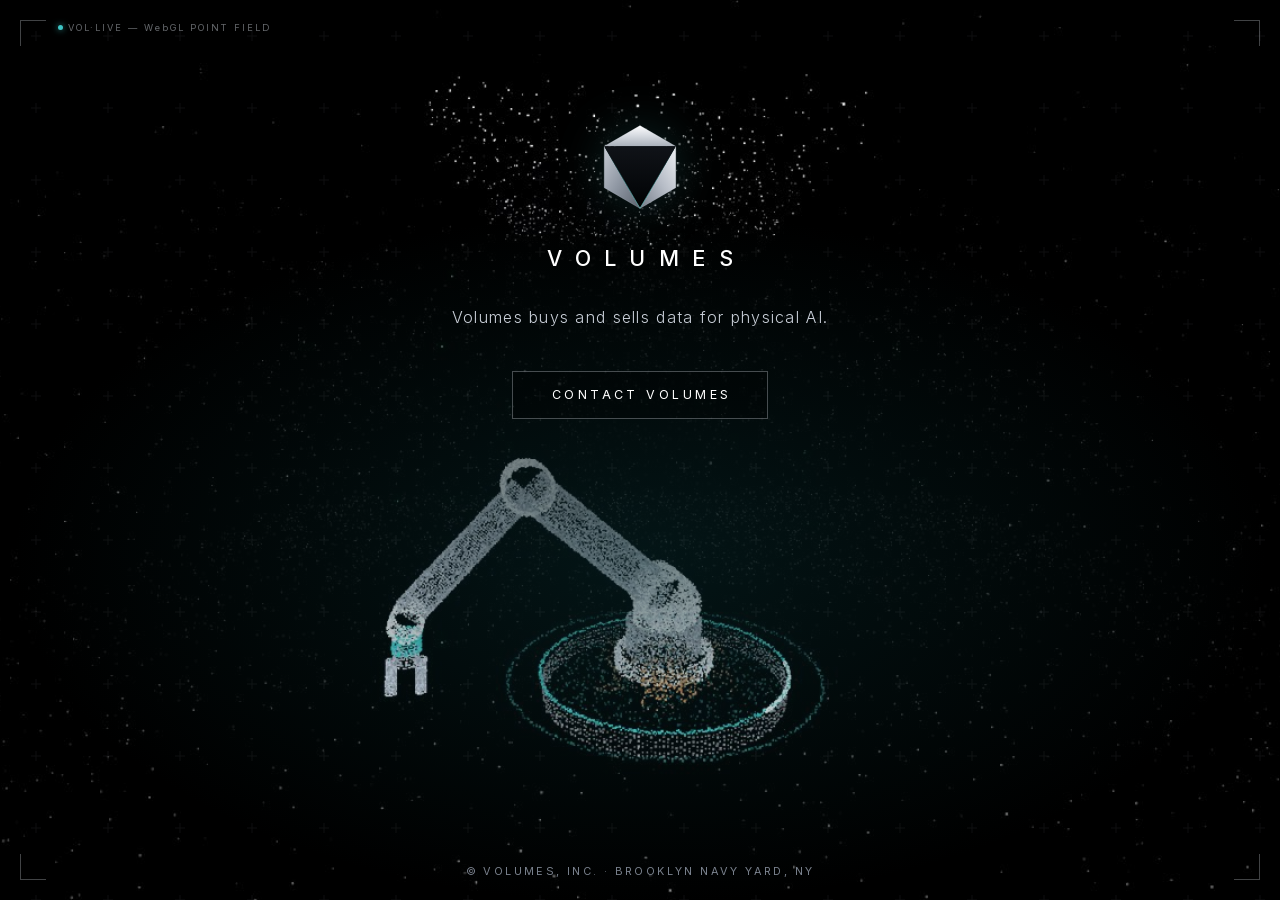
<file: index.html>
<!DOCTYPE html>
<html lang="en">
<head>
<meta charset="UTF-8">
<meta name="viewport" content="width=device-width, initial-scale=1.0, viewport-fit=cover">
<title>Volumes — Data for Physical AI</title>
<meta name="description" content="Volumes buys and sells data for physical AI.">
<meta property="og:title" content="Volumes — Data for Physical AI">
<meta property="og:description" content="Volumes buys and sells data for physical AI.">
<meta property="og:type" content="website">
<meta property="og:url" content="https://arseniichan.github.io/volumes-website/">
<meta property="og:image" content="https://arseniichan.github.io/volumes-website/assets/og.png">
<meta name="twitter:card" content="summary_large_image">
<meta name="twitter:title" content="Volumes — Data for Physical AI">
<meta name="twitter:description" content="Volumes buys and sells data for physical AI.">
<meta name="twitter:image" content="https://arseniichan.github.io/volumes-website/assets/og.png">
<meta property="og:site_name" content="Volumes">
<meta property="og:locale" content="en_US">
<meta name="referrer" content="strict-origin-when-cross-origin">
<meta name="theme-color" content="#000000">
<link rel="canonical" href="https://arseniichan.github.io/volumes-website/">
<link rel="icon" type="image/svg+xml" href="assets/favicon.svg">
<link rel="apple-touch-icon" href="assets/apple-touch-icon.png">
<script type="application/ld+json">
{
  "@context": "https://schema.org",
  "@type": "Organization",
  "name": "Volumes, Inc.",
  "url": "https://arseniichan.github.io/volumes-website/",
  "logo": "https://arseniichan.github.io/volumes-website/assets/og.png",
  "email": "hello@volumes.cloud",
  "description": "Volumes buys and sells data for physical AI.",
  "address": {
    "@type": "PostalAddress",
    "streetAddress": "Brooklyn Navy Yard",
    "addressLocality": "Brooklyn",
    "addressRegion": "NY",
    "addressCountry": "US"
  }
}
</script>
<link rel="preload" href="assets/fonts/inter-var-latin.woff2" as="font" type="font/woff2" crossorigin>
<link rel="stylesheet" href="css/main.css">
</head>
<body>

<div class="hero" id="hero" aria-hidden="true"></div>
<div class="scrim" aria-hidden="true"></div>
<div class="glow" aria-hidden="true"></div>

<!-- Instrument HUD: honest capture-viewport chrome over the live cloud.
     Registration marks + a bracket that labels the actual manipulator.
     No false "real capture" provenance — that waits for real geometry. -->
<div class="hud" aria-hidden="true">
  <div class="hud-grid"></div>
  <span class="hud-corner tl"></span>
  <span class="hud-corner tr"></span>
  <span class="hud-corner bl"></span>
  <span class="hud-corner br"></span>
  <div class="hud-readout">
    <span class="hud-dot"></span>VOL·LIVE — WebGL POINT FIELD
  </div>
</div>

<main class="stage">
  <div class="lockup">
    <svg class="mark" viewBox="0 0 200 200" role="img" aria-label="Volumes logo">
      <defs>
        <linearGradient id="ft" x1="0" y1="0" x2="0" y2="1"><stop offset="0" stop-color="#fdfdfe"/><stop offset=".45" stop-color="#d9dde3"/><stop offset="1" stop-color="#aab1bb"/></linearGradient>
        <linearGradient id="fl" x1="0" y1="0" x2="1" y2="1"><stop offset="0" stop-color="#c7ccd4"/><stop offset=".5" stop-color="#8f97a3"/><stop offset="1" stop-color="#5c636e"/></linearGradient>
        <linearGradient id="fr" x1="1" y1="0" x2="0" y2="1"><stop offset="0" stop-color="#eef0f3"/><stop offset=".5" stop-color="#b6bcc6"/><stop offset="1" stop-color="#767e8a"/></linearGradient>
        <linearGradient id="cg" x1="0" y1="0" x2="0" y2="1"><stop offset="0" stop-color="#101318"/><stop offset=".7" stop-color="#05070a"/><stop offset="1" stop-color="#000"/></linearGradient>
        <linearGradient id="be" x1="0" y1="0" x2="1" y2="0"><stop offset="0" stop-color="#3ec6c6" stop-opacity="0"/><stop offset=".5" stop-color="#7fe3e3"/><stop offset="1" stop-color="#3ec6c6" stop-opacity="0"/></linearGradient>
      </defs>
      <polygon points="22.1,55 22.1,145 100,190" fill="url(#fl)"/>
      <polygon points="177.9,55 177.9,145 100,190" fill="url(#fr)"/>
      <polygon points="100,10 22.1,55 177.9,55" fill="url(#ft)"/>
      <polygon points="22.1,55 177.9,55 100,190" fill="url(#cg)"/>
      <path d="M 22.1 55 L 100 190 L 177.9 55" fill="none" stroke="url(#be)" stroke-width="1.6" opacity=".9"/>
      <path d="M 100 10 L 177.9 55 L 177.9 145 L 100 190 L 22.1 145 L 22.1 55 Z" fill="none" stroke="#c9cfd8" stroke-width="0.8" opacity=".5"/>
    </svg>
    <h1 class="wordmark">VOLUMES</h1>
  </div>

  <p class="subline">Volumes buys and sells data for physical AI.</p>

  <a class="contact-btn" id="contactBtn" href="mailto:hello@volumes.cloud">CONTACT&nbsp;VOLUMES</a>
</main>

<footer>© VOLUMES, INC. · BROOKLYN NAVY YARD, NY</footer>

<dialog id="contactDialog" aria-labelledby="dialogTitle">
  <div class="panel">
    <button class="close" id="closeBtn" type="button" aria-label="Close contact panel">×</button>

    <!-- step 1: role -->
    <section class="step" id="stepRole">
      <p class="eyebrow" id="dialogTitle">CONTACT VOLUMES</p>
      <h2 class="q" id="roleHeading" tabindex="-1">I am a —</h2>
      <div class="roles">
        <button class="role" type="button" data-role="Buyer">BUYER</button>
        <button class="role" type="button" data-role="Seller">SELLER</button>
        <button class="role" type="button" id="investorBtn">INVESTOR</button>
      </div>
    </section>

    <!-- step 2a: data multi-select -->
    <section class="step" id="stepData" hidden>
      <button class="back" type="button" data-back>← BACK</button>
      <p class="eyebrow" id="dataEyebrow">BUYER</p>
      <h2 class="q" id="dataHeading" tabindex="-1">What data are you interested in buying?</h2>

      <div class="search-field">
        <svg class="search-icon" width="14" height="14" viewBox="0 0 14 14" aria-hidden="true" fill="none">
          <circle cx="6" cy="6" r="4.5" stroke="currentColor" stroke-width="1.2"/>
          <path d="M9.5 9.5 13 13" stroke="currentColor" stroke-width="1.2" stroke-linecap="round"/>
        </svg>
        <label class="visually-hidden" for="dataSearch">Search data types</label>
        <input type="text" id="dataSearch" placeholder="Search 55 data types…" autocomplete="off" spellcheck="false">
        <button class="search-clear" id="searchClear" type="button" aria-label="Clear search" hidden>×</button>
      </div>

      <div class="notsure">
        <button class="chip chip-notsure" type="button" aria-pressed="false" data-item="Not sure yet">Not sure yet</button>
      </div>

      <div id="catList"></div>
      <p class="no-matches" id="noMatches" hidden>No matches. Try a broader term, or use “Not sure yet”.</p>

      <div class="field details-field">
        <label class="details-label" for="detailsText">ANYTHING SPECIFIC? <span>scale, environment, timeline — optional</span></label>
        <textarea id="detailsText" rows="2" placeholder="e.g. manipulation data, warehouse settings, 10k hours"></textarea>
      </div>

      <button class="compose" id="composeBtn" type="button" disabled>COMPOSE EMAIL → HELLO@VOLUMES.CLOUD</button>
      <p class="count" id="count" aria-live="polite">Select one or more</p>

      <div class="mailguard" id="mailGuard" hidden>
        <p class="mailguard-note">If your mail app didn’t open, copy this and send it to
          <span class="addr">hello@volumes.cloud</span>:</p>
        <label class="visually-hidden" for="mailText">Composed email text</label>
        <textarea id="mailText" readonly rows="6"></textarea>
        <button class="copy" id="copyBtn" type="button">COPY EMAIL TEXT</button>
      </div>
    </section>

    <!-- step 2b: investor -->
    <section class="step" id="stepInvestor" hidden>
      <button class="back" type="button" data-back>← BACK</button>
      <p class="eyebrow">INVESTOR ACCESS</p>
      <h2 class="q" id="investorHeading" tabindex="-1">Log in for company updates</h2>

      <div class="field">
        <label class="visually-hidden" for="invUser">Username</label>
        <input type="text" id="invUser" name="username" placeholder="Username" autocomplete="off">
      </div>
      <div class="field">
        <label class="visually-hidden" for="invPass">Password</label>
        <input type="password" id="invPass" name="password" placeholder="Password" autocomplete="off">
      </div>
      <button class="login" id="loginBtn" type="button">LOG IN</button>
      <p class="login-note" id="loginNote" aria-live="polite"></p>

      <hr class="divider">

      <p class="asterisk">* <em>Volumes Inc. is not currently accepting new investors.</em> Leave your email to be notified when that changes.</p>
      <div class="notify">
        <div class="field">
          <label class="visually-hidden" for="invEmail">Your email</label>
          <input type="email" id="invEmail" placeholder="you@fund.com">
        </div>
        <button class="notify-btn" id="notifyBtn" type="button">NOTIFY&nbsp;ME</button>
      </div>

      <div class="mailguard" id="invMailGuard" hidden>
        <p class="mailguard-note">If your mail app didn’t open, copy this and send it to
          <span class="addr">hello@volumes.cloud</span>:</p>
        <label class="visually-hidden" for="invMailText">Composed email text</label>
        <textarea id="invMailText" readonly rows="3"></textarea>
        <button class="copy" id="invCopyBtn" type="button">COPY EMAIL TEXT</button>
      </div>
    </section>

  </div>
</dialog>

<script src="js/flow.js" defer></script>
<script>
/* Hero gate: WebGL-capable desktops get the live cloud; everyone else
   (no WebGL, reduced motion, mobile, low power) gets the static poster
   rendered from the same scene. ?static=1 / ?hero=1 force either path. */
(function () {
  var hero = document.getElementById('hero');
  var q = new URLSearchParams(location.search);
  var reduced = matchMedia('(prefers-reduced-motion: reduce)').matches;
  var lowPower = (navigator.deviceMemory && navigator.deviceMemory < 4) ||
                 (navigator.hardwareConcurrency && navigator.hardwareConcurrency <= 2) ||
                 (navigator.connection && navigator.connection.saveData);
  var webgl = false;
  try {
    var c = document.createElement('canvas');
    webgl = !!(c.getContext('webgl2') || c.getContext('webgl'));
  } catch (e) { webgl = false; }

  var usePoster = q.has('static') || !webgl || reduced || lowPower;
  if (q.has('hero') || q.has('poster')) usePoster = false;

  if (usePoster) {
    hero.classList.add('poster');
    return;
  }

  /* The cloud is an enhancement: let the page paint and settle first,
     then load Three.js off the critical path. */
  function boot() {
    import('./js/hero.js')
      .then(function (m) { m.start(hero, { poster: q.has('poster') }); })
      .catch(function () { hero.classList.add('poster'); });
  }
  function whenIdle() {
    if (q.has('poster')) { boot(); return; } /* poster build: no delay */
    if ('requestIdleCallback' in window) requestIdleCallback(boot, { timeout: 2000 });
    else setTimeout(boot, 250);
  }
  if (document.readyState === 'complete') whenIdle();
  else window.addEventListener('load', whenIdle);
})();
</script>
</body>
</html>
</file>
<file: css/main.css>
/* Volumes — "Resting Place" · Measured Futurism v3 */

@font-face {
  font-family: 'Inter';
  font-style: normal;
  font-weight: 300 600;
  font-display: optional;
  src: url('../assets/fonts/inter-var-latin.woff2') format('woff2');
}

:root {
  --bg: #000;
  --ink: #fff;
  --silver: #c9cfd8;
  --dim: #7a828e;
  --teal: #3ec6c6;
  --blue: #2E6FF2;
  --line: rgba(201, 207, 216, .22);
  --line-soft: rgba(201, 207, 216, .12);
  --teal-wash: rgba(62, 198, 198, .08);
  --font: 'Inter', -apple-system, BlinkMacSystemFont, 'Helvetica Neue', Arial, sans-serif;
}

* { margin: 0; padding: 0; box-sizing: border-box; }
[hidden] { display: none !important; }
html {
  height: 100%;
  -webkit-text-size-adjust: 100%;  /* stop iOS inflating type on rotate */
  text-size-adjust: 100%;
}
body { height: 100%; }

body {
  background: var(--bg);
  color: var(--ink);
  font-family: var(--font);
  overflow: hidden;
  -webkit-tap-highlight-color: transparent;  /* kill the grey iOS tap flash */
  -webkit-font-smoothing: antialiased;
  -moz-osx-font-smoothing: grayscale;
  text-rendering: optimizeLegibility;
}

.visually-hidden {
  position: absolute; width: 1px; height: 1px;
  margin: -1px; padding: 0; border: 0;
  clip: rect(0 0 0 0); clip-path: inset(50%);
  overflow: hidden; white-space: nowrap;
}

:focus-visible {
  outline: 2px solid var(--teal);
  outline-offset: 3px;
}

/* ---------- ground layers ---------- */
.hero {
  position: fixed; inset: 0; z-index: 0;
  background-color: var(--bg);
  background-size: cover;
  background-position: center;
  touch-action: none; /* finger drags deform the cloud instead of scrolling */
}
.hero canvas { position: absolute; inset: 0; display: block; width: 100%; height: 100%; }
.hero.poster { background-image: url('../assets/poster.jpg'); }
.glow {
  position: fixed; inset: 0; z-index: 1; pointer-events: none;
  background: radial-gradient(ellipse 70% 55% at 50% 62%, rgba(10, 60, 64, .35), transparent 70%);
}
/* quiet the cloud behind the text column so the sentence stays legible
   over the bright beam band on tall phone screens */
.scrim {
  position: fixed; inset: 0; z-index: 1; pointer-events: none;
  background: radial-gradient(ellipse 60% 46% at 50% 50%, rgba(0, 0, 0, .52), transparent 72%);
}

/* ---------- instrument HUD ---------- */
.hud {
  position: fixed; inset: 0; z-index: 1; pointer-events: none;
  font-family: var(--font);
}
.hud-grid {
  position: absolute; inset: 0;
  opacity: .07;  /* uniform faint grid — cheaper than masking a full-screen tile */
  background-image: url("data:image/svg+xml,%3Csvg xmlns='http://www.w3.org/2000/svg' width='72' height='72'%3E%3Cpath d='M36 31v10M31 36h10' stroke='%23c9cfd8' stroke-width='1'/%3E%3C/svg%3E");
  background-repeat: repeat;
}
.hud-corner {
  position: absolute; width: 26px; height: 26px;
  border: 1px solid rgba(201, 207, 216, .32);
}
.hud-corner.tl { top: 20px; left: 20px; border-right: none; border-bottom: none; }
.hud-corner.tr { top: 20px; right: 20px; border-left: none; border-bottom: none; }
.hud-corner.bl { bottom: 20px; left: 20px; border-right: none; border-top: none; }
.hud-corner.br { bottom: 20px; right: 20px; border-left: none; border-top: none; }
.hud-readout {
  position: absolute; top: 22px; left: 58px;
  display: flex; align-items: center; gap: .5em;
  font-size: .58rem; letter-spacing: .22em;
  color: rgba(201, 207, 216, .5);
}
.hud-dot {
  width: 5px; height: 5px; border-radius: 50%;
  background: var(--teal);
  box-shadow: 0 0 6px rgba(62, 198, 198, .8);
  animation: hud-pulse 2.6s ease-in-out infinite;
}
@keyframes hud-pulse { 0%, 100% { opacity: 1; } 50% { opacity: .25; } }

.hud-track {
  position: absolute;
  border: 1px solid rgba(62, 198, 198, .45);
  width: 92px; height: 78px;
}
.hud-track::before, .hud-track::after {
  content: ''; position: absolute; width: 6px; height: 6px;
  border: 1px solid rgba(62, 198, 198, .8);
}
.hud-track::before { top: -1px; left: -1px; border-right: none; border-bottom: none; }
.hud-track::after { bottom: -1px; right: -1px; border-left: none; border-top: none; }
.hud-label {
  position: absolute; top: -1.5em; left: 0;
  font-size: .52rem; letter-spacing: .18em;
  color: rgba(62, 198, 198, .75);
  white-space: nowrap;
}
/* positioned over the arm (right of the lockup) and the light streak */
.hud-track--arm    { top: 46%; left: 63%; width: 128px; height: 118px; }
.hud-track--streak { top: 12%; left: 40%; width: 150px; height: 46px; opacity: .6; }

@media (max-width: 600px) {
  .hud-corner { width: 18px; height: 18px; }
  .hud-corner.tl, .hud-corner.tr { top: 14px; }
  .hud-corner.bl, .hud-corner.br { bottom: 14px; }
  .hud-corner.tl, .hud-corner.bl { left: 14px; }
  .hud-corner.tr, .hud-corner.br { right: 14px; }
  .hud-readout { top: 15px; left: 40px; font-size: .5rem; letter-spacing: .16em; }
  /* the arm shares the text band on a phone — brackets would collide with
     the sentence, so the frame + grid + readout carry the instrument read */
  .hud-track { display: none; }
}
@media (prefers-reduced-motion: reduce) {
  .hud-dot { animation: none; }
}

/* ---------- the five things ---------- */
.stage {
  position: fixed; inset: 0; z-index: 2;
  display: flex; flex-direction: column;
  align-items: center; justify-content: center;
  gap: 2.2rem;
  pointer-events: none;
  padding: 0 1.5rem 40vh;   /* lift the copy so the robot centerpiece owns the lower frame */
  text-align: center;
}
.stage > * { pointer-events: auto; }

/* cinematic entrance: the lockup, line and CTA resolve into focus in sequence,
   arriving as the point field settles. Slow, eased, never bouncy. */
@keyframes rise-in {
  from { opacity: 0; transform: translateY(16px); filter: blur(12px); }
  to   { opacity: 1; transform: translateY(0);    filter: blur(0); }
}
.stage .lockup   { animation: rise-in 1.1s cubic-bezier(.22, 1, .36, 1) .25s both; }
.stage .subline  { animation: rise-in 1.1s cubic-bezier(.22, 1, .36, 1) .7s both; }
.stage .contact-btn { animation: rise-in 1.1s cubic-bezier(.22, 1, .36, 1) 1.1s both; }

.lockup {
  display: flex; flex-direction: column; align-items: center; gap: 2rem;
}
.mark {
  width: 92px; height: 92px;
  filter: drop-shadow(0 0 24px rgba(62, 198, 198, .18));
}
.wordmark {
  font-weight: 500;
  font-size: 1.35rem;
  letter-spacing: .62em;
  text-indent: .62em;
  color: var(--ink);
}

.subline {
  font-weight: 300;
  font-size: 1rem;
  letter-spacing: .08em;
  color: var(--silver);
}

.contact-btn {
  margin-top: .6rem;
  display: inline-block;
  border: 1px solid rgba(201, 207, 216, .35);
  color: var(--ink);
  background: rgba(0, 0, 0, .3);
  text-decoration: none;
  font-size: .78rem;
  letter-spacing: .28em;
  text-indent: .28em;
  padding: .95rem 2.2rem;
  min-height: 44px;
  cursor: pointer;
  transition: border-color .2s ease-out, background .2s ease-out;
}
.contact-btn:hover { border-color: var(--teal); background: var(--teal-wash); }

footer {
  position: fixed; z-index: 2;
  bottom: calc(1.4rem + env(safe-area-inset-bottom)); /* clear the home indicator */
  left: 0; right: 0;
  text-align: center;
  font-size: .68rem;
  letter-spacing: .22em;
  color: var(--dim);
  padding: 0 1rem;
}

/* ---------- contact dialog ---------- */
dialog {
  border: none;
  background: transparent;
  padding: env(safe-area-inset-top) env(safe-area-inset-right) env(safe-area-inset-bottom) env(safe-area-inset-left);
  max-width: 100vw; max-height: 100vh;
  width: 100%; height: 100%;
  display: none;
  align-items: center; justify-content: center;
  color: var(--ink);
}
dialog[open] { display: flex; }
dialog::backdrop {
  background: rgba(0, 0, 0, .82);
  -webkit-backdrop-filter: blur(10px);
  backdrop-filter: blur(10px);
}

.panel {
  position: relative;
  width: min(680px, 92vw);
  max-height: 86vh;
  overflow-y: auto;
  -webkit-overflow-scrolling: touch;
  overscroll-behavior: contain;  /* no rubber-band bleed to the page behind */
  border: 1px solid rgba(201, 207, 216, .18);
  background: rgba(4, 6, 8, .96);
  padding: 2.6rem 2.8rem;
  scrollbar-width: thin;
  scrollbar-color: rgba(201, 207, 216, .2) transparent;
}
.panel::-webkit-scrollbar { width: 4px; }
.panel::-webkit-scrollbar-thumb { background: rgba(201, 207, 216, .2); }

.close {
  position: absolute; top: .6rem; right: .6rem;
  width: 44px; height: 44px;
  border: none; background: none;
  color: var(--dim);
  font-size: 1.4rem; line-height: 1;
  font-family: inherit;
  cursor: pointer;
  transition: color .2s ease-out;
}
.close:hover { color: var(--ink); }

.eyebrow {
  font-size: .64rem; letter-spacing: .3em;
  color: var(--teal);
  margin-bottom: 1.2rem;
}
.q {
  font-weight: 300; font-size: 1.25rem;
  letter-spacing: .02em;
  margin-bottom: 1.8rem;
}
.q:focus-visible { outline: none; }

.roles { display: grid; grid-template-columns: repeat(3, 1fr); gap: .8rem; }
.role {
  border: 1px solid var(--line);
  background: none; color: var(--ink);
  font-family: inherit; font-size: .8rem;
  letter-spacing: .2em; text-indent: .2em;
  padding: 1.6rem 0;
  cursor: pointer;
  transition: border-color .2s ease-out, color .2s ease-out;
}
.role:hover { border-color: var(--teal); color: var(--teal); }

.back {
  background: none; border: none;
  color: var(--dim);
  font-family: inherit; font-size: .68rem; letter-spacing: .22em;
  cursor: pointer;
  margin-bottom: 1.4rem;
  padding: .6rem .6rem .6rem 0;
  min-height: 44px;
  transition: color .2s ease-out;
}
.back:hover { color: var(--ink); }

/* categories: collapsed by default */
.cat { border-bottom: 1px solid var(--line-soft); }
.cat-toggle {
  width: 100%;
  display: flex; align-items: center; justify-content: space-between; gap: 1rem;
  background: none; border: none;
  color: var(--silver);
  font-family: inherit;
  font-size: .66rem; letter-spacing: .26em;
  text-transform: uppercase;
  text-align: left;
  padding: .9rem .2rem;
  min-height: 44px;
  cursor: pointer;
  transition: color .2s ease-out;
}
.cat-toggle:hover { color: var(--ink); }
.cat-meta { display: flex; align-items: center; gap: .8rem; flex-shrink: 0; }
.cat-count { color: var(--dim); letter-spacing: .1em; }
.cat-picked { color: var(--teal); letter-spacing: .1em; }
.cat-caret {
  color: var(--dim);
  transition: transform .2s ease-out;
}
.cat-toggle[aria-expanded="true"] .cat-caret { transform: rotate(180deg); }

.chips {
  display: flex; flex-wrap: wrap; gap: .5rem;
  padding: .2rem .2rem 1.1rem;
}
.chip {
  border: 1px solid var(--line);
  background: none; color: var(--silver);
  font-family: inherit; font-size: .74rem; letter-spacing: .05em;
  padding: .5rem .9rem;
  min-height: 36px;
  cursor: pointer;
  transition: border-color .2s ease-out, color .2s ease-out, background .2s ease-out;
}
.chip:hover { border-color: rgba(62, 198, 198, .6); }
.chip[aria-pressed="true"] {
  border-color: var(--teal);
  color: var(--teal);
  background: var(--teal-wash);
}
/* shape cue so selection isn't signalled by color alone */
.chip[aria-pressed="true"]::before {
  content: '✓';
  margin-right: .45em;
  font-size: .85em;
  opacity: .9;
}
.notsure { margin-bottom: 1.1rem; }
.chip-notsure { min-height: 44px; padding: .6rem 1.2rem; }

/* taxonomy search */
.search-field {
  position: relative;
  display: flex; align-items: center;
  margin: 0 0 1.1rem;
}
.search-icon {
  position: absolute; left: 1rem;
  color: var(--dim);
  pointer-events: none;
}
.search-field input {
  width: 100%;
  background: none;
  border: 1px solid var(--line);
  color: var(--ink);
  font-family: inherit; font-size: .82rem; letter-spacing: .04em;
  padding: .75rem 2.8rem .75rem 2.4rem;
  min-height: 44px;
}
.search-field input::placeholder { color: var(--dim); }
.search-field input:focus { outline: none; border-color: var(--teal); }
.search-clear {
  position: absolute; right: .15rem;
  width: 44px; height: 44px;
  border: none; background: none; color: var(--dim);
  font-size: 1.2rem; line-height: 1; cursor: pointer;
  display: flex; align-items: center; justify-content: center;
  transition: color .2s ease-out;
}
.search-clear:hover { color: var(--ink); }
.no-matches {
  color: var(--dim);
  font-size: .74rem; letter-spacing: .04em; line-height: 1.6;
  padding: .8rem .2rem;
}
.cat.cat-hidden { display: none; }
.chip.chip-hidden { display: none; }

.details-field { margin-top: 1.3rem; }
.details-label {
  display: block;
  font-size: .62rem; letter-spacing: .26em;
  color: var(--silver);
  text-transform: uppercase;
  margin-bottom: .55rem;
}
.details-label span {
  color: var(--dim);
  letter-spacing: .1em;
  text-transform: none;
}
.details-field textarea {
  width: 100%;
  background: none;
  border: 1px solid var(--line);
  color: var(--ink);
  font-family: inherit; font-size: .82rem; line-height: 1.6; letter-spacing: .04em;
  padding: .8rem 1rem;
  resize: vertical;
}
.details-field textarea::placeholder { color: var(--dim); }
.details-field textarea:focus { outline: none; border-color: var(--teal); }

.compose {
  margin-top: 1.6rem; width: 100%;
  border: 1px solid var(--teal);
  background: var(--teal-wash);
  color: var(--teal);
  font-family: inherit; font-size: .76rem;
  letter-spacing: .26em; text-indent: .26em;
  padding: 1rem 0;
  min-height: 48px;
  cursor: pointer;
  transition: background .2s ease-out;
}
.compose:disabled { opacity: .35; cursor: default; }
.compose:not(:disabled):hover { background: rgba(62, 198, 198, .16); }

.count {
  color: var(--dim);
  font-size: .68rem; letter-spacing: .1em;
  margin-top: .7rem;
  text-align: center;
}

/* mail fallback */
.mailguard { margin-top: 1.4rem; border-top: 1px solid var(--line-soft); padding-top: 1.2rem; }
.mailguard-note {
  color: var(--dim);
  font-size: .72rem; line-height: 1.7; letter-spacing: .04em;
  margin-bottom: .7rem;
}
.addr { color: var(--teal); letter-spacing: .06em; user-select: all; }
.mailguard textarea {
  width: 100%;
  background: none;
  border: 1px solid var(--line-soft);
  color: var(--silver);
  font-family: inherit; font-size: .74rem; line-height: 1.6;
  padding: .8rem;
  resize: vertical;
}
.copy {
  margin-top: .7rem;
  border: 1px solid var(--line);
  background: none; color: var(--silver);
  font-family: inherit; font-size: .68rem; letter-spacing: .18em;
  padding: .7rem 1.4rem;
  min-height: 44px;
  cursor: pointer;
  transition: border-color .2s ease-out, color .2s ease-out;
}
.copy:hover { border-color: var(--teal); color: var(--teal); }

/* investor */
.field { width: 100%; margin-bottom: .7rem; }
.field input {
  width: 100%;
  background: none;
  border: 1px solid var(--line);
  color: var(--ink);
  font-family: inherit; font-size: .85rem; letter-spacing: .06em;
  padding: .85rem 1rem;
  min-height: 44px;
}
.field input::placeholder { color: var(--dim); }
.field input:focus { outline: none; border-color: var(--teal); }

.login {
  width: 100%;
  border: 1px solid rgba(201, 207, 216, .35);
  background: none; color: var(--ink);
  font-family: inherit; font-size: .74rem;
  letter-spacing: .26em; text-indent: .26em;
  padding: .95rem 0;
  min-height: 48px;
  cursor: pointer;
  margin-top: .3rem;
  transition: border-color .2s ease-out;
}
.login:hover { border-color: var(--ink); }
.login-note {
  color: var(--dim);
  font-size: .7rem; letter-spacing: .06em; line-height: 1.6;
  margin-top: .7rem;
  min-height: 1.2em;
}

.divider { border: none; border-top: 1px solid var(--line-soft); margin: 1.8rem 0; }

.asterisk {
  font-size: .74rem; line-height: 1.7;
  color: var(--dim); letter-spacing: .04em;
  margin-bottom: 1rem;
}
.asterisk em { color: var(--silver); font-style: normal; }

.notify { display: flex; gap: .6rem; }
.notify .field { margin: 0; flex: 1; }
.notify-btn {
  border: 1px solid rgba(62, 198, 198, .6);
  background: none; color: var(--teal);
  font-family: inherit; font-size: .68rem; letter-spacing: .18em;
  padding: 0 1.4rem;
  min-height: 44px;
  cursor: pointer;
  transition: background .2s ease-out;
}
.notify-btn:hover { background: var(--teal-wash); }

/* ---------- responsive ---------- */
@media (max-width: 600px) {
  .stage { gap: 1.8rem; }
  .mark { width: 76px; height: 76px; }
  .wordmark { font-size: 1.15rem; }
  .subline { font-size: .92rem; }
  .roles { grid-template-columns: 1fr; }
  .panel { padding: 3rem 1.4rem 1.8rem; width: 94vw; max-height: 90vh; }
  .notify { flex-direction: column; }
  .notify-btn { padding: .85rem 0; }
  /* the robot sits low on phones; lift the copy into the upper frame */
  .stage { padding-bottom: 34vh; }
  .scrim {
    background:
      radial-gradient(ellipse 82% 34% at 50% 40%, rgba(0, 0, 0, .78), transparent 74%),
      radial-gradient(ellipse 70% 50% at 50% 42%, rgba(0, 0, 0, .45), transparent 74%);
  }
}

/* larger touch targets on coarse pointers */
@media (pointer: coarse) {
  .chip { min-height: 44px; padding: .7rem 1rem; }
  /* 16px inputs stop iOS Safari zooming the page on focus */
  .field input,
  .search-field input,
  .details-field textarea,
  .mailguard textarea { font-size: 16px; }
}

/* short viewports (landscape phones): drop the tracking brackets and tighten */
@media (max-height: 520px) {
  .hud-track { display: none; }
  .stage { gap: 1.2rem; }
  .contact-btn { padding: .7rem 2rem; min-height: 40px; }
}

@media (prefers-reduced-motion: reduce) {
  * { transition: none !important; animation: none !important; }
}
</file>
